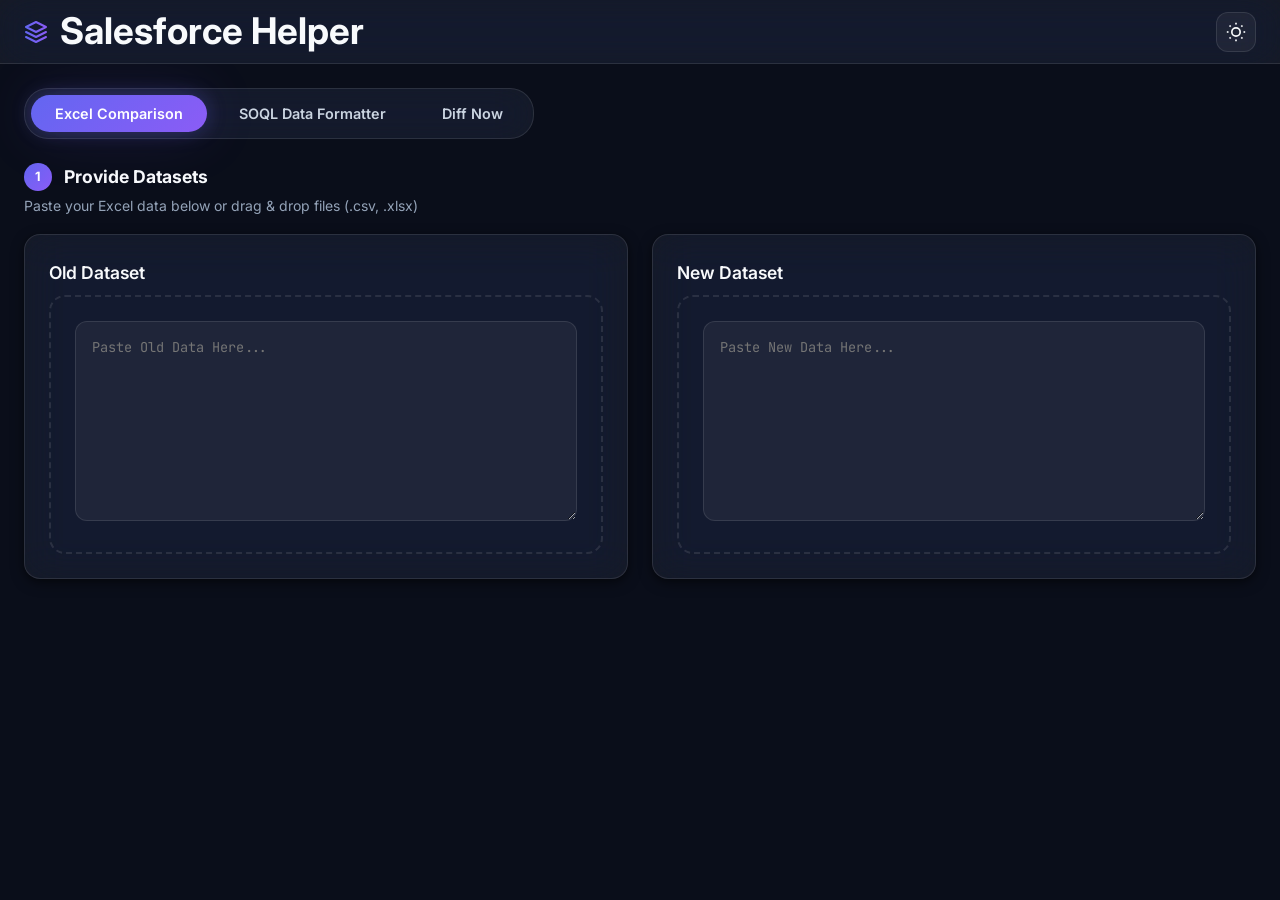
<file: index.html>
<!DOCTYPE html>
<html lang="en">
<head>
    <meta charset="UTF-8">
    <meta name="viewport" content="width=device-width, initial-scale=1.0">
    <title>Salesforce Helper - Excel Comparison Tool</title>
    <link rel="preconnect" href="https://fonts.googleapis.com">
    <link rel="preconnect" href="https://fonts.gstatic.com" crossorigin>
    <link href="https://fonts.googleapis.com/css2?family=Inter:wght@400;500;600;700&family=JetBrains+Mono:wght@400;500&display=swap" rel="stylesheet">
    <link rel="stylesheet" href="css/styles.css">
</head>
<body>
    <div class="app-container">
        <!-- Header -->
        <header class="app-header">
            <div class="logo">
                <svg width="24" height="24" viewBox="0 0 24 24" fill="none" xmlns="http://www.w3.org/2000/svg">
                    <path d="M12 2L2 7L12 12L22 7L12 2Z" stroke="url(#paint0_linear)" stroke-width="2" stroke-linecap="round" stroke-linejoin="round"/>
                    <path d="M2 17L12 22L22 17" stroke="url(#paint1_linear)" stroke-width="2" stroke-linecap="round" stroke-linejoin="round"/>
                    <path d="M2 12L12 17L22 12" stroke="url(#paint2_linear)" stroke-width="2" stroke-linecap="round" stroke-linejoin="round"/>
                    <defs>
                        <linearGradient id="paint0_linear" x1="2" y1="7" x2="22" y2="7" gradientUnits="userSpaceOnUse">
                            <stop stop-color="#6366f1"/>
                            <stop offset="1" stop-color="#8b5cf6"/>
                        </linearGradient>
                        <linearGradient id="paint1_linear" x1="2" y1="19.5" x2="22" y2="19.5" gradientUnits="userSpaceOnUse">
                            <stop stop-color="#6366f1"/>
                            <stop offset="1" stop-color="#8b5cf6"/>
                        </linearGradient>
                        <linearGradient id="paint2_linear" x1="2" y1="14.5" x2="22" y2="14.5" gradientUnits="userSpaceOnUse">
                            <stop stop-color="#6366f1"/>
                            <stop offset="1" stop-color="#8b5cf6"/>
                        </linearGradient>
                    </defs>
                </svg>
                <h1>Salesforce Helper</h1>
            </div>
            <button class="theme-toggle btn-icon" id="themeToggle" aria-label="Toggle theme">
                <svg class="sun-icon" width="20" height="20" viewBox="0 0 24 24" fill="none" stroke="currentColor" stroke-width="2">
                    <circle cx="12" cy="12" r="5"></circle>
                    <line x1="12" y1="1" x2="12" y2="3"></line>
                    <line x1="12" y1="21" x2="12" y2="23"></line>
                    <line x1="4.22" y1="4.22" x2="5.64" y2="5.64"></line>
                    <line x1="18.36" y1="18.36" x2="19.78" y2="19.78"></line>
                    <line x1="1" y1="12" x2="3" y2="12"></line>
                    <line x1="21" y1="12" x2="23" y2="12"></line>
                    <line x1="4.22" y1="19.78" x2="5.64" y2="18.36"></line>
                    <line x1="18.36" y1="5.64" x2="19.78" y2="4.22"></line>
                </svg>
                <svg class="moon-icon hidden" width="20" height="20" viewBox="0 0 24 24" fill="none" stroke="currentColor" stroke-width="2">
                    <path d="M21 12.79A9 9 0 1 1 11.21 3 7 7 0 0 0 21 12.79z"></path>
                </svg>
            </button>
        </header>

        <main class="app-content">
            <!-- Top Navigation -->
            <div class="top-nav" id="topNav">
                <button class="top-nav-btn active" data-target="app-comparator">Excel Comparison</button>
                <button class="top-nav-btn" data-target="app-formatter">SOQL Data Formatter</button>
                <button class="top-nav-btn" data-target="app-diffnow">Diff Now</button>
                <!-- <button class="top-nav-btn" data-target="app-sfperms">SF Permissions</button> -->
            </div>

            <!-- EXCEL COMPARATOR APP -->
            <div id="app-comparator">
                <!-- Step 1: Data Input -->
                <section class="section" id="step1">
                    <div class="section-header mb-4">
                        <h2 class="section-title">
                            <span class="step-indicator">1</span>
                            Provide Datasets
                        </h2>
                        <p class="section-subtitle">Paste your Excel data below or drag & drop files (.csv, .xlsx)</p>
                    </div>

                    <div class="grid-2">
                        <!-- Dataset 1 -->
                        <div class="glass-panel" id="panel1">
                            <div class="flex-between mb-2">
                                <h3 class="font-600">Old Dataset</h3>
                                <button class="btn btn-sm btn-secondary hidden" id="clear1">Clear</button>
                            </div>
                            <div class="paste-zone" id="dropzone1">
                                <textarea class="textarea-paste" id="input1" placeholder="Paste Old Data Here..."></textarea>
                                <div class="paste-overlay hidden">
                                    <span class="badge" id="badge1">0 rows</span>
                                </div>
                            </div>
                            <div class="data-preview mt-4 hidden" id="preview1">
                                <div class="data-table-wrapper">
                                    <table class="data-table" id="table1">
                                        <thead><tr></tr></thead>
                                        <tbody></tbody>
                                    </table>
                                </div>
                            </div>
                        </div>

                        <!-- Dataset 2 -->
                        <div class="glass-panel" id="panel2">
                            <div class="flex-between mb-2">
                                <h3 class="font-600">New Dataset</h3>
                                <button class="btn btn-sm btn-secondary hidden" id="clear2">Clear</button>
                            </div>
                            <div class="paste-zone" id="dropzone2">
                                <textarea class="textarea-paste" id="input2" placeholder="Paste New Data Here..."></textarea>
                                <div class="paste-overlay hidden">
                                    <span class="badge" id="badge2">0 rows</span>
                                </div>
                            </div>
                            <div class="data-preview mt-4 hidden" id="preview2">
                                <div class="data-table-wrapper">
                                    <table class="data-table" id="table2">
                                        <thead><tr></tr></thead>
                                        <tbody></tbody>
                                    </table>
                                </div>
                            </div>
                        </div>
                    </div>
                </section>

                <!-- Step 2: Mapping Configuration -->
                <section class="section mapping-section hidden" id="step2">
                    <div class="section-header mb-4">
                        <h2 class="section-title">
                            <span class="step-indicator">2</span>
                            Configure Mapping
                        </h2>
                    </div>

                    <div class="glass-panel">
                        <div class="mapping-row mb-4">
                            <div class="mapping-label">Match Dataset 1 by:</div>
                            <select class="select flex-grow" id="lookup1"></select>
                            <div class="arrow-icon">→</div>
                            <div class="mapping-label">With Dataset 2 by:</div>
                            <select class="select flex-grow" id="lookup2"></select>
                        </div>

                        <div class="mt-4">
                            <div class="flex-between mb-2">
                                <div class="mapping-label">Fields to Compare:</div>
                                <div class="btn-group">
                                    <button class="btn btn-sm btn-secondary" id="selectAllFields">Select All</button>
                                    <button class="btn btn-sm btn-secondary" id="deselectAllFields">Deselect All</button>
                                </div>
                            </div>
                            <div class="chip-container" id="compareFields">
                                <!-- Chips will be inserted here -->
                            </div>
                        </div>

                        <div class="mt-6 text-center">
                            <button class="btn btn-primary btn-compare" id="btnCompare">
                                Run Comparison
                            </button>
                        </div>
                    </div>
                </section>

                <!-- Step 3: Results -->
                <section class="section results-section hidden" id="step3">
                    <div class="section-header mb-4">
                        <h2 class="section-title">
                            <span class="step-indicator">3</span>
                            Results Dashboard
                        </h2>
                    </div>

                    <!-- Summary Cards -->
                    <div class="grid-6 mb-6">
                        <div class="summary-card blue">
                            <div class="card-icon">📊</div>
                            <div class="card-title">Total Old Records</div>
                            <div class="card-value" id="valTotal1">0</div>
                        </div>
                        <div class="summary-card blue">
                            <div class="card-icon">📊</div>
                            <div class="card-title">Total New Records</div>
                            <div class="card-value" id="valTotal2">0</div>
                        </div>
                        <div class="summary-card green">
                            <div class="card-icon">✅</div>
                            <div class="card-title">Matched Perfectly</div>
                            <div class="card-value" id="valMatched">0</div>
                        </div>
                        <div class="summary-card yellow">
                            <div class="card-icon">🔄</div>
                            <div class="card-title">Changed Records</div>
                            <div class="card-value" id="valChanged">0</div>
                        </div>
                        <div class="summary-card red">
                            <div class="card-icon">❌</div>
                            <div class="card-title">Missing in New</div>
                            <div class="card-value" id="valMissingNew">0</div>
                        </div>
                        <div class="summary-card orange">
                            <div class="card-icon">✨</div>
                            <div class="card-title">New Records</div>
                            <div class="card-value" id="valNew">0</div>
                        </div>
                    </div>

                    <!-- Detail Tabs -->
                    <div class="glass-panel">
                        <div class="flex-between mb-4 flex-wrap gap-4">
                            <div class="tabs tab-nav" id="resultTabs">
                                <button class="tab-btn active" data-target="tabChanged">
                                    Changed <span class="badge" id="badgeChanged">0</span>
                                </button>
                                <button class="tab-btn" data-target="tabMatched">
                                    Matched <span class="badge" id="badgeMatched">0</span>
                                </button>
                                <button class="tab-btn" data-target="tabMissingNew">
                                    Missing <span class="badge" id="badgeMissingNew">0</span>
                                </button>
                                <button class="tab-btn" data-target="tabNew">
                                    New <span class="badge" id="badgeNew">0</span>
                                </button>
                            </div>
                            <div class="btn-group">
                                <button class="btn btn-secondary" id="exportCsv">Export CSV</button>
                                <button class="btn btn-primary" id="exportExcel">Export Excel</button>
                            </div>
                        </div>

                        <div class="tab-content active" id="tabChanged">
                            <div class="data-table-wrapper">
                                <table class="data-table" id="tableChanged">
                                    <thead>
                                        <tr>
                                            <th id="thChangedId">ID</th>
                                            <th>Field</th>
                                            <th>Old Value</th>
                                            <th>New Value</th>
                                        </tr>
                                    </thead>
                                    <tbody></tbody>
                                </table>
                            </div>
                        </div>

                        <div class="tab-content hidden" id="tabMatched">
                            <div class="data-table-wrapper">
                                <table class="data-table" id="tableMatched">
                                    <thead><tr></tr></thead>
                                    <tbody></tbody>
                                </table>
                            </div>
                        </div>

                        <div class="tab-content hidden" id="tabMissingNew">
                            <div class="data-table-wrapper">
                                <table class="data-table" id="tableMissingNew">
                                    <thead><tr></tr></thead>
                                    <tbody></tbody>
                                </table>
                            </div>
                        </div>

                        <div class="tab-content hidden" id="tabNew">
                            <div class="data-table-wrapper">
                                <table class="data-table" id="tableNew">
                                    <thead><tr></tr></thead>
                                    <tbody></tbody>
                                </table>
                            </div>
                        </div>
                    </div>
                </section>
            </div>

            <!-- SOQL FORMATTER APP -->
            <div id="app-formatter" class="hidden">
                <section class="section" id="formatter-input-section">
                    <div class="section-header mb-4">
                        <h2 class="section-title">
                            Provide Data for Formatting
                        </h2>
                        <p class="section-subtitle">Paste your Salesforce query results, CSV, or Excel data here</p>
                    </div>

                    <div class="glass-panel mb-6" id="panelFmt">
                        <div class="flex-between mb-2">
                            <h3 class="font-600">Raw Data</h3>
                            <button class="btn btn-sm btn-secondary hidden" id="clearFmt">Clear</button>
                        </div>
                        <div class="paste-zone" id="dropzoneFmt">
                            <textarea class="textarea-paste" id="inputFmt" placeholder="Paste data here..."></textarea>
                            <div class="paste-overlay hidden">
                                <span class="badge" id="badgeFmt">0 rows</span>
                            </div>
                        </div>
                    </div>
                </section>

                <section class="section formatter-layout hidden" id="formatter-workspace">
                    <!-- Left Sidebar Controls -->
                    <div class="glass-panel sidebar-controls">
                        <div class="control-group">
                            <label class="control-label">Select Columns</label>
                            <div class="checkbox-list" id="fmtColumns">
                                <!-- Populated by JS -->
                            </div>
                            <label class="toggle-item mt-3">
                                Include Headers
                                <input type="checkbox" id="fmtIncludeHeaders" checked>
                            </label>
                            <label class="toggle-item">
                                Align Columns (Pad with spaces)
                                <input type="checkbox" id="fmtAlignColumns" checked>
                            </label>
                            <div class="mt-2">
                                <label class="control-label" style="font-size: 0.75rem;">Column Delimiter (for multiple cols)</label>
                                <input type="text" class="input" id="fmtColDelimiter" value=" - " placeholder="e.g. , or |">
                            </div>
                        </div>

                        <div class="control-group">
                            <label class="control-label">Text Wrapper</label>
                            <select class="select mb-2" id="fmtWrapper">
                                <option value="none">No wrapper</option>
                                <option value="single">Single Quotes ('x')</option>
                                <option value="double">Double Quotes ("x")</option>
                                <option value="soql">SOQL IN ('x', 'y')</option>
                                <option value="custom">Custom Wrapper</option>
                            </select>
                            <div id="fmtWrapperCustom" class="hidden flex gap-2">
                                <input type="text" class="input" id="fmtWrapStart" placeholder="Start (e.g. [)">
                                <input type="text" class="input" id="fmtWrapEnd" placeholder="End (e.g. ])">
                            </div>
                        </div>

                        <div class="control-group">
                            <label class="control-label">Separator</label>
                            <select class="select mb-2" id="fmtSeparator">
                                <option value="newline">New Line</option>
                                <option value="comma">Comma (,)</option>
                                <option value="semicolon">Semicolon (;)</option>
                                <option value="space">Space</option>
                                <option value="custom">Custom Separator</option>
                            </select>
                            <div id="fmtSeparatorCustom" class="hidden">
                                <input type="text" class="input" id="fmtSepText" placeholder="Separator (e.g. |)">
                            </div>
                        </div>

                        <div class="control-group">
                            <label class="control-label">Text Cleanup & Modifiers</label>
                            
                            <div class="mb-3">
                                <input type="text" class="input mb-2" id="fmtRemovePrefix" placeholder="Remove Prefix (e.g. ABC)">
                                <input type="text" class="input mb-2" id="fmtRemoveSuffix" placeholder="Remove Suffix (e.g. _TEST)">
                            </div>

                            <div class="flex gap-2 mb-3">
                                <input type="number" class="input" id="fmtRemoveFirstN" placeholder="Rm First N chars" min="0">
                                <input type="number" class="input" id="fmtRemoveLastN" placeholder="Rm Last N chars" min="0">
                            </div>

                            <div class="flex gap-2 mb-3">
                                <input type="text" class="input" id="fmtReplaceFind" placeholder="Find">
                                <input type="text" class="input" id="fmtReplaceWith" placeholder="Replace">
                            </div>

                            <label class="toggle-item">
                                Trim Spaces
                                <input type="checkbox" id="fmtTrim" checked>
                            </label>
                            <label class="toggle-item">
                                Remove All Spaces
                                <input type="checkbox" id="fmtRemoveSpaces">
                            </label>
                            <label class="toggle-item">
                                Remove Blank Rows
                                <input type="checkbox" id="fmtRemoveBlank" checked>
                            </label>
                            <label class="toggle-item">
                                Remove Duplicates
                                <input type="checkbox" id="fmtRemoveDupes">
                            </label>
                            <label class="toggle-item">
                                Remove Special Chars
                                <input type="checkbox" id="fmtRemoveSpecial">
                            </label>

                            <select class="select mt-2" id="fmtCasing">
                                <option value="none">Original Casing</option>
                                <option value="upper">UPPERCASE</option>
                                <option value="lower">lowercase</option>
                            </select>

                            <select class="select mt-2" id="fmtSort">
                                <option value="none">Original Order</option>
                                <option value="asc">Sort A → Z</option>
                                <option value="desc">Sort Z → A</option>
                                <option value="reverse">Reverse Order</option>
                            </select>
                        </div>
                    </div>

                    <!-- Right Content Preview -->
                    <div class="glass-panel preview-container">
                        <div class="preview-header">
                            <div>
                                <h3 class="font-600">Live Preview</h3>
                                <p class="text-sm text-tertiary" id="fmtPreviewNote">Showing first 5,000 rows</p>
                            </div>
                            <div class="btn-group">
                                <button class="btn btn-secondary" id="fmtExportCsv">CSV</button>
                                <button class="btn btn-secondary" id="fmtExportTxt">TXT</button>
                                <button class="btn btn-secondary" id="fmtExportExcel">Excel</button>
                                <button class="btn btn-primary" id="fmtCopyExcelBtn">Copy for Excel</button>
                                <button class="btn btn-primary" id="fmtCopyBtn">Copy Text</button>
                            </div>
                        </div>
                        <textarea class="textarea-code" id="fmtOutput" readonly placeholder="Output will appear here..."></textarea>
                    </div>
                </section>
            </div>

            <!-- DIFFNOW APP -->
            <div id="app-diffnow" class="hidden">
                <section class="section">
                    <div class="section-header mb-4">
                        <h2 class="section-title">
                            <svg width="22" height="22" viewBox="0 0 24 24" fill="none" stroke="url(#diff-grad)" stroke-width="2" stroke-linecap="round" stroke-linejoin="round">
                                <defs>
                                    <linearGradient id="diff-grad" x1="0" y1="0" x2="24" y2="24" gradientUnits="userSpaceOnUse">
                                        <stop stop-color="#6366f1"/>
                                        <stop offset="1" stop-color="#8b5cf6"/>
                                    </linearGradient>
                                </defs>
                                <polyline points="16 18 22 12 16 6"></polyline>
                                <polyline points="8 6 2 12 8 18"></polyline>
                            </svg>
                            DiffNow — Code Comparison
                        </h2>
                        <p class="section-subtitle">Paste any code (Apex, JavaScript, SQL, etc.) to see a line-by-line diff</p>
                    </div>

                    <!-- Input panels -->
                    <div class="diffnow-input-grid">
                        <div class="glass-panel">
                            <div class="flex-between mb-2">
                                <h3 class="font-600">Old Code</h3>
                                <button class="btn btn-sm btn-secondary" id="diffClearOld">Clear</button>
                            </div>
                            <textarea class="textarea-code" id="diffOldCode" placeholder="Paste old / original code here..."></textarea>
                        </div>
                        <div class="glass-panel">
                            <div class="flex-between mb-2">
                                <h3 class="font-600">New Code</h3>
                                <button class="btn btn-sm btn-secondary" id="diffClearNew">Clear</button>
                            </div>
                            <textarea class="textarea-code" id="diffNewCode" placeholder="Paste new / updated code here..."></textarea>
                        </div>
                    </div>

                    <!-- Compare Button -->
                    <div class="diff-compare-btn-wrap">
                        <button class="btn btn-primary btn-compare" id="btnDiffCompare">
                            ⚡ Compare
                        </button>
                    </div>

                    <!-- Results area (hidden until comparison runs) -->
                    <div id="diffResults" class="hidden">
                        <!-- Stats Bar -->
                        <div class="diff-stats-bar" id="diffStatsBar">
                            <span style="font-weight:700; color: var(--text-primary); margin-right: var(--space-2);">Diff Summary:</span>
                            <span class="diff-stat added">
                                <span class="diff-stat-dot"></span>
                                <span id="diffStatAdded">0</span> added
                            </span>
                            <span class="diff-stat removed">
                                <span class="diff-stat-dot"></span>
                                <span id="diffStatRemoved">0</span> removed
                            </span>
                            <span class="diff-stat unchanged">
                                <span class="diff-stat-dot"></span>
                                <span id="diffStatUnchanged">0</span> unchanged
                            </span>
                            <div style="margin-left: auto;" class="flex gap-2 align-items-center">
                                <div class="diff-view-toggle">
                                    <button class="diff-view-toggle-btn active" id="diffViewUnified" title="Unified View">Unified</button>
                                    <button class="diff-view-toggle-btn" id="diffViewSplit" title="Side-by-side View">Split</button>
                                </div>
                                <button class="btn btn-sm btn-secondary" id="diffCopyBtn">Copy Diff</button>
                            </div>
                        </div>

                        <!-- Diff Output -->
                        <div class="glass-panel" style="padding: 0; overflow: hidden;">
                            <!-- Unified view -->
                            <div id="diffUnifiedView">
                                <div class="diff-viewer">
                                    <div class="diff-viewer-header">
                                        <span style="text-align:right;">Line</span>
                                        <span style="text-align:center;">&Delta;</span>
                                        <span>Code</span>
                                    </div>
                                    <div class="diff-viewer-body" id="diffUnifiedBody"></div>
                                </div>
                            </div>
                            <!-- Split view -->
                            <div id="diffSplitView" class="hidden">
                                <div class="diff-viewer">
                                    <div class="diff-viewer-header" style="grid-template-columns: 48px 1fr 48px 1fr;">
                                        <span style="text-align:right;">L#</span>
                                        <span>Old Code</span>
                                        <span style="text-align:right;">L#</span>
                                        <span>New Code</span>
                                    </div>
                                    <div class="diff-viewer-body" id="diffSplitBody"></div>
                                </div>
                            </div>
                        </div>
                    </div>
                </section>
            </div>

            <!-- SF PERMISSIONS VIEWER -->
            <div id="app-sfperms" class="hidden">
                <!-- Connect Panel (shown when not authenticated) -->
                <div class="glass-panel p-6 mb-6" id="sfpConnectPanel">
    <div class="max-w-md mx-auto text-center py-4">
        <div class="mb-3" style="font-size: 2.5rem;">⚡</div>
        <h3 class="font-600 font-xl mb-2 text-primary">Salesforce CLI Authentication</h3>
        <p class="text-sm text-muted mb-4">
            Multiple orgs par kaam karne ke liye terminal me <code>sf org display -t &lt;username&gt;</code> chalayein aur details niche paste karein. Org me koi changes nahi chahiye!
        </p>
        
        <div class="flex flex-column gap-3 text-left mb-4" style="display: flex; flex-direction: column; gap: 12px; text-align: left;">
            <div>
                <label class="text-xs font-600 text-muted mb-1 block" style="display:block; margin-bottom:4px;">INSTANCE URL</label>
                <input type="text" class="form-control text-sm w-full" id="sfpManualInstance" placeholder="https://my-company.my.salesforce.com" style="width: 100%; padding: 10px; border-radius: 6px;">
            </div>
            <div>
                <label class="text-xs font-600 text-muted mb-1 block" style="display:block; margin-bottom:4px;">ACCESS TOKEN (SESSION ID)</label>
                <input type="password" class="form-control text-sm w-full" id="sfpManualToken" placeholder="00D.........." style="width: 100%; padding: 10px; border-radius: 6px;">
            </div>
        </div>

        <button class="btn btn-primary w-full py-3 font-600 text-md" id="sfpBtnManualConnect" style="height: 44px; width: 100%;">
            Connect to Salesforce Org
        </button>
    </div>
</div>

                <!-- Main Panel (shown after authentication) -->
                <section class="section hidden" id="sfpMainPanel">
                    <!-- Auth Bar -->
                    <div class="sfp-auth-bar">
                        <div class="sfp-auth-info">
                            <span style="font-weight:700;">🔒 Connected</span>
                            <span class="sfp-auth-instance" id="sfpAuthBarInstance"></span>
                        </div>
                        <button class="btn btn-sm btn-secondary" id="sfpBtnDisconnect">Disconnect</button>
                    </div>

                    <!-- Analysis Grid: User Picker + Object Picker -->
                    <div class="sfp-analysis-grid">
                        <!-- User Picker -->
                        <div class="glass-panel">
                            <h3 class="font-600 mb-4">1. Select User</h3>
                            <div class="sfp-user-picker">
                                <input type="text" class="input" id="sfpUserSearch" placeholder="Search users by name…" autocomplete="off">
                                <div class="sfp-user-results" id="sfpUserResults"></div>
                            </div>
                            <p class="sfp-selected-user" id="sfpSelectedUser">No user selected</p>
                        </div>

                        <!-- Object Picker -->
                        <div class="glass-panel">
                            <h3 class="font-600 mb-4">2. Select Objects</h3>
                            <div class="sfp-object-picker">
                                <div class="sfp-object-picker-header">
                                    <input type="text" class="input" id="sfpObjectFilter" placeholder="Filter objects…" style="border:none;background:transparent;">
                                    <div class="btn-group">
                                        <button class="btn btn-sm btn-secondary" id="sfpSelectAllObjs">All</button>
                                        <button class="btn btn-sm btn-secondary" id="sfpDeselectAllObjs">None</button>
                                    </div>
                                </div>
                                <div class="sfp-object-list" id="sfpObjectList">
                                    <p class="text-tertiary text-sm" style="padding:1rem;">Please connect to a Salesforce org first.</p>
                                </div>
                            </div>
                        </div>
                    </div>

                    <!-- Analyze Button -->
                    <div class="sfp-analyze-wrap">
                        <button class="btn btn-primary btn-compare" id="sfpBtnAnalyze">Analyze Permissions</button>
                    </div>

                    <!-- Results -->
                    <div class="hidden" id="sfpResultsContainer">
                        <div class="flex-between mb-4" id="sfpResultsHeader">
                            <h3 class="font-600">Permission Results</h3>
                            <div class="btn-group">
                                <button class="btn btn-secondary" id="sfpExportCsv">Export CSV</button>
                                <button class="btn btn-primary" id="sfpExportExcel">Export Excel</button>
                            </div>
                        </div>
                        <div class="sfp-results-grid" id="sfpResultsGrid"></div>
                    </div>
                </section>
            </div>
        </main>
    </div>

    <!-- Toast Container -->
    <div class="toast-container" id="toastContainer"></div>

    <!-- Scripts -->
    <script src="https://cdn.sheetjs.com/xlsx-latest/package/dist/xlsx.full.min.js"></script>
    <script src="js/parser.js"></script>
    <script src="js/comparator.js"></script>
    <script src="js/exporter.js"></script>
    <script src="js/mapper.js"></script>
    <script src="js/formatter.js"></script>
    <script src="js/diffnow.js"></script>
    <script src="js/sfauth.js"></script>
    <script src="js/sfperms.js"></script>
    <script src="js/app.js"></script>
</body>
</html>
</file>
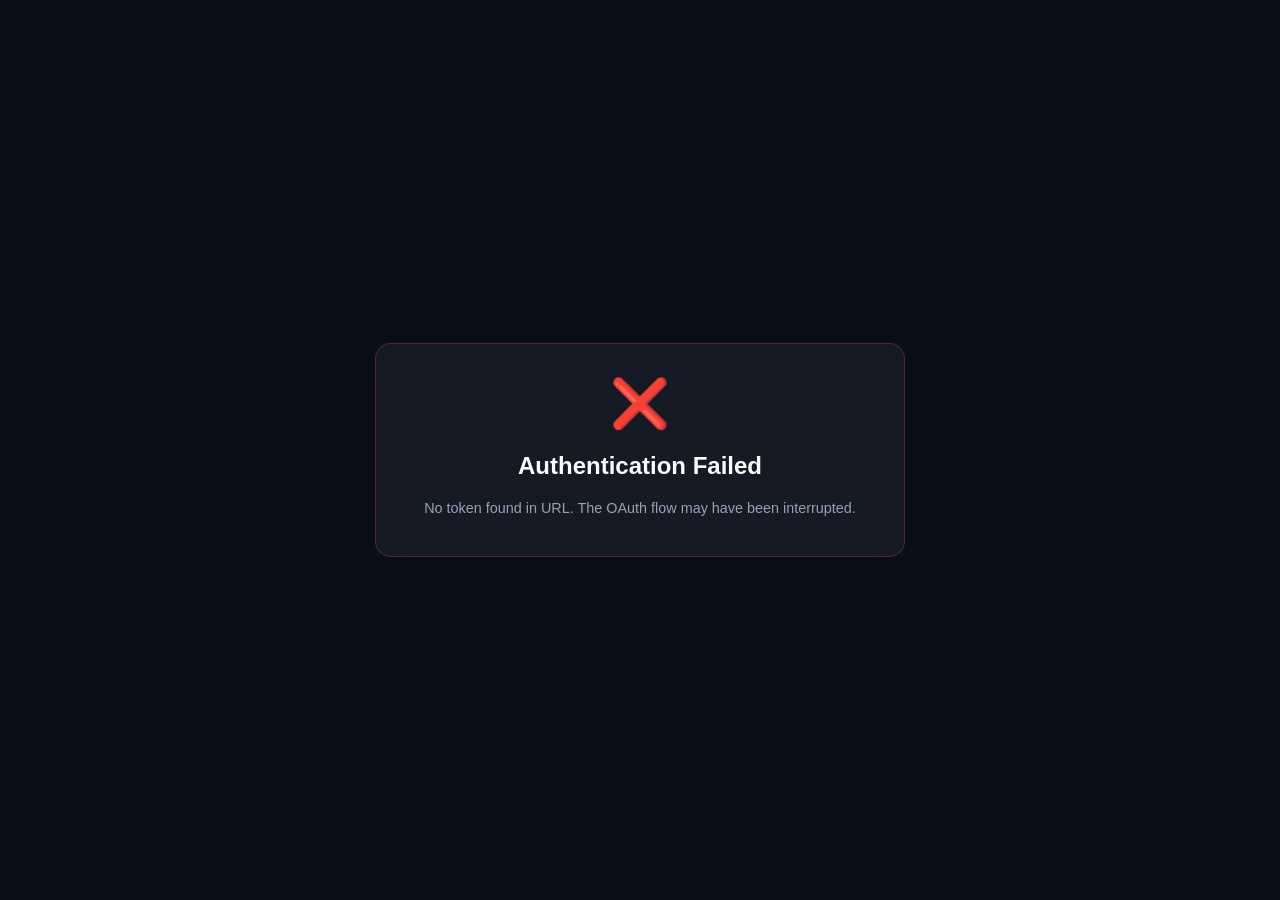
<file: oauth_callback.html>
<!DOCTYPE html>
<html lang="en">
<head>
    <meta charset="UTF-8">
    <meta name="viewport" content="width=device-width, initial-scale=1.0">
    <title>Salesforce OAuth Callback</title>
    <style>
        body {
            font-family: -apple-system, BlinkMacSystemFont, 'Segoe UI', Roboto, sans-serif;
            display: flex;
            align-items: center;
            justify-content: center;
            min-height: 100vh;
            margin: 0;
            background: #0a0e1a;
            color: #f8fafc;
        }
        .card {
            text-align: center;
            padding: 2rem 3rem;
            border: 1px solid rgba(255,255,255,0.1);
            border-radius: 16px;
            background: rgba(255,255,255,0.05);
            backdrop-filter: blur(20px);
        }
        .card.success { border-color: rgba(16,185,129,0.3); }
        .card.error   { border-color: rgba(239,68,68,0.3); }
        .icon { font-size: 3rem; margin-bottom: 1rem; }
        p { margin: 0.5rem 0; font-size: 0.9rem; color: #94a3b8; }
    </style>
</head>
<body>
    <div class="card" id="card">
        <div class="icon" id="icon">⏳</div>
        <h2 id="title">Completing Authentication…</h2>
        <p id="message">Please wait while we process your login.</p>
    </div>
    <script>
        (function () {
            'use strict';

            var card    = document.getElementById('card');
            var icon    = document.getElementById('icon');
            var title   = document.getElementById('title');
            var message = document.getElementById('message');

            /**
             * Salesforce User-Agent OAuth flow returns the access token in
             * the URL hash fragment, e.g.:
             *   #access_token=00D...&refresh_token=...&instance_url=https://...
             *
             * We parse it and postMessage to the opener window, then close.
             */
            function handleCallback() {
                var hash = window.location.hash;

                if (!hash || hash.length <= 1) {
                    showError('No token found in URL. The OAuth flow may have been interrupted.');
                    return;
                }

                // Remove leading #
                var raw = hash.substring(1);

                // Parse into key-value pairs
                var params = {};
                var pairs = raw.split('&');
                for (var i = 0; i < pairs.length; i++) {
                    var kv = pairs[i].split('=');
                    if (kv.length >= 2) {
                        var key = decodeURIComponent(kv[0]);
                        var val = decodeURIComponent(kv.slice(1).join('='));
                        params[key] = val;
                    }
                }

                var accessToken = params.access_token;
                var instanceUrl = params.instance_url || 'https://login.salesforce.com';

                if (!accessToken) {
                    showError('Access token not found in the OAuth response.');
                    return;
                }

                // Send token to parent
                if (window.opener && !window.opener.closed) {
                    try {
                        window.opener.postMessage({
                            source: 'salesforce-helper-oauth',
                            accessToken: accessToken,
                            instanceUrl: instanceUrl
                        }, window.location.origin);
                    } catch (e) {
                        // Cross-origin postMessage may fail silently; the opener
                        // also listens for the hash we pass back via sessionStorage.
                    }
                }

                // Fallback: store in sessionStorage so the main app can pick it up
                try {
                    sessionStorage.setItem('sfhelper_oauth_token', accessToken);
                    sessionStorage.setItem('sfhelper_oauth_instance', instanceUrl);
                } catch (e) {
                    // Storage may be unavailable
                }

                // Success UI
                icon.textContent = '✅';
                title.textContent = 'Authentication Successful';
                message.textContent = 'You can close this window. The token has been sent to the app.';
                card.className = 'card success';

                // Auto-close after 1 second
                setTimeout(function () {
                    try { window.close(); } catch (e) { /* ignore */ }
                }, 1000);
            }

            function showError(msg) {
                icon.textContent = '❌';
                title.textContent = 'Authentication Failed';
                message.textContent = msg;
                card.className = 'card error';
            }

            // Run on load
            handleCallback();
        })();
    </script>
</body>
</html>
</file>
<file: css/styles.css>
/* ============================================================
   SALESFORCE DEVELOPER EXCEL COMPARISON TOOL
   Design System — Glassmorphism / Frosted Glass Aesthetic
   Inspired by Apple Liquid Glass & Windows 11 Fluent Design
   ============================================================ */

/* ==========================================================
   § GOOGLE FONTS
   ========================================================== */
@import url('https://fonts.googleapis.com/css2?family=Inter:wght@400;500;600;700&family=JetBrains+Mono:wght@400;500&display=swap');

/* ==========================================================
   § CSS CUSTOM PROPERTIES — DARK THEME (DEFAULT)
   ========================================================== */
:root {
  /* — Backgrounds — */
  --bg-base: #0a0e1a;
  --bg-surface: #111827;
  --bg-elevated: #1e293b;
  --bg-hover: #263348;

  /* — Text — */
  --text-primary: #f8fafc;
  --text-secondary: #cbd5e1;
  --text-tertiary: #94a3b8;
  --text-inverse: #0f172a;

  /* — Accent — */
  --color-primary: #6366f1;
  --color-primary-light: #818cf8;
  --color-primary-dark: #4f46e5;
  --color-secondary: #8b5cf6;
  --gradient-primary: linear-gradient(135deg, #6366f1, #8b5cf6);
  --gradient-primary-hover: linear-gradient(135deg, #818cf8, #a78bfa);

  /* — Semantic — */
  --color-success: #10b981;
  --color-success-bg: rgba(16, 185, 129, 0.12);
  --color-success-border: rgba(16, 185, 129, 0.3);
  --color-warning: #f59e0b;
  --color-warning-bg: rgba(245, 158, 11, 0.12);
  --color-warning-border: rgba(245, 158, 11, 0.3);
  --color-error: #ef4444;
  --color-error-bg: rgba(239, 68, 68, 0.12);
  --color-error-border: rgba(239, 68, 68, 0.3);
  --color-info: #0ea5e9;
  --color-info-bg: rgba(14, 165, 233, 0.12);
  --color-info-border: rgba(14, 165, 233, 0.3);

  /* — Glass — */
  --glass-bg: rgba(255, 255, 255, 0.05);
  --glass-bg-hover: rgba(255, 255, 255, 0.08);
  --glass-bg-elevated: rgba(255, 255, 255, 0.07);
  --glass-border: rgba(255, 255, 255, 0.1);
  --glass-border-hover: rgba(255, 255, 255, 0.18);
  --glass-blur: blur(20px) saturate(180%);

  /* — Spacing (4px increments) — */
  --space-1: 4px;
  --space-2: 8px;
  --space-3: 12px;
  --space-4: 16px;
  --space-5: 20px;
  --space-6: 24px;
  --space-7: 28px;
  --space-8: 32px;
  --space-9: 36px;
  --space-10: 40px;
  --space-11: 44px;
  --space-12: 48px;
  --space-13: 52px;
  --space-14: 56px;
  --space-15: 60px;
  --space-16: 64px;

  /* — Border Radius — */
  --radius-sm: 8px;
  --radius-md: 12px;
  --radius-lg: 16px;
  --radius-xl: 24px;
  --radius-full: 9999px;

  /* — Shadows — */
  --shadow-subtle: 0 1px 3px rgba(0, 0, 0, 0.3), 0 1px 2px rgba(0, 0, 0, 0.2);
  --shadow-medium: 0 4px 14px rgba(0, 0, 0, 0.4), 0 2px 6px rgba(0, 0, 0, 0.25);
  --shadow-heavy: 0 10px 40px rgba(0, 0, 0, 0.55), 0 4px 12px rgba(0, 0, 0, 0.3);
  --shadow-glow-primary: 0 0 20px rgba(99, 102, 241, 0.3), 0 0 60px rgba(139, 92, 246, 0.15);
  --shadow-glow-success: 0 0 20px rgba(16, 185, 129, 0.3);
  --shadow-glow-error: 0 0 20px rgba(239, 68, 68, 0.3);

  /* — Transitions — */
  --transition-fast: 150ms cubic-bezier(0.4, 0, 0.2, 1);
  --transition-normal: 300ms cubic-bezier(0.4, 0, 0.2, 1);
  --transition-slow: 500ms cubic-bezier(0.4, 0, 0.2, 1);

  /* — Z-Index Scale — */
  --z-base: 1;
  --z-dropdown: 100;
  --z-sticky: 200;
  --z-overlay: 500;
  --z-modal: 1000;
  --z-toast: 1500;

  /* — Typography — */
  --font-sans: 'Inter', -apple-system, BlinkMacSystemFont, 'Segoe UI', Roboto, sans-serif;
  --font-mono: 'JetBrains Mono', 'Fira Code', 'Cascadia Code', monospace;

  /* — Misc — */
  --header-height: 64px;
  --scrollbar-width: 6px;
}

[data-theme='light'] {
  --bg-base: #f0f4f8;
  --bg-surface: #ffffff;
  --bg-elevated: #f8fafc;
  --bg-hover: #e2e8f0;
  --text-primary: #0f172a;
  --text-secondary: #334155;
  --text-tertiary: #64748b;
  --glass-bg: rgba(255, 255, 255, 0.7);
  --glass-bg-hover: rgba(255, 255, 255, 0.85);
  --glass-border: rgba(0, 0, 0, 0.08);
}

* { box-sizing: border-box; margin: 0; padding: 0; }
html { scroll-behavior: smooth; }
body {
  font-family: var(--font-sans);
  font-size: 15px;
  line-height: 1.6;
  color: var(--text-primary);
  background-color: var(--bg-base);
  min-height: 100vh;
}

.app-container { display: flex; flex-direction: column; min-height: 100vh; }
.app-header {
  position: sticky;
  top: 0;
  z-index: var(--z-sticky);
  display: flex;
  align-items: center;
  justify-content: space-between;
  height: var(--header-height);
  padding: 0 var(--space-6);
  background: var(--glass-bg);
  backdrop-filter: var(--glass-blur);
  border-bottom: 1px solid var(--glass-border);
}

.app-header .logo {
  display: flex;
  align-items: center;
  gap: var(--space-3);
  font-size: 1.15rem;
  font-weight: 700;
  color: var(--text-primary);
}

.app-content {
    flex: 1;
    overflow-y: auto;
    overflow-x: hidden;
    padding: var(--space-6);
}

.section { margin-bottom: var(--space-8); }
.grid-2 {
    display: grid;
    grid-template-columns: repeat(2, minmax(0, 1fr));
    gap: var(--space-6);
    width: 100%;
}
.grid-6 { display: grid; grid-template-columns: repeat(6, 1fr); gap: var(--space-4); }

.glass-panel {
  background: var(--glass-bg);
  backdrop-filter: var(--glass-blur);
  border: 1px solid var(--glass-border);
  border-radius: var(--radius-lg);
  box-shadow: var(--shadow-medium);
  padding: var(--space-6);
  min-width: 0;
    overflow: hidden;
}

.btn {
  display: inline-flex;
  align-items: center;
  gap: var(--space-2);
  padding: 10px 20px;
  border: none;
  border-radius: var(--radius-md);
  font-weight: 600;
  cursor: pointer;
  user-select: none;
}

.btn-primary {
  background: var(--gradient-primary);
  color: #ffffff;
}

.btn-secondary {
  background: var(--glass-bg);
  color: var(--text-primary);
  border: 1px solid var(--glass-border);
}

.btn-sm { padding: 6px 14px; font-size: 0.8rem; }
.btn-icon { width: 40px; height: 40px; padding: 0; }

.input, .select {
  width: 100%;
  padding: 10px 14px;
  background: var(--glass-bg);
  border: 1px solid var(--glass-border);
  border-radius: var(--radius-md);
  color: var(--text-primary);
  font-family: var(--font-sans);
}

.textarea-paste {
  width: 100%;
  min-height: 200px;
  padding: var(--space-4);
  background: var(--glass-bg);
  border: 1px solid var(--glass-border);
  border-radius: var(--radius-md);
  color: var(--text-primary);
  font-family: var(--font-mono);
  font-size: 0.85rem;
  resize: vertical;
}

.paste-zone {
  position: relative;
  min-height: 220px;
  border: 2px dashed var(--glass-border);
  border-radius: var(--radius-lg);
  padding: var(--space-6);
  width: 100%;
    overflow: auto;
}

.paste-zone.drag-over {
  border-color: var(--color-primary);
  background: rgba(99, 102, 241, 0.06);
}

.data-table-wrapper {
  overflow: auto;
  border-radius: var(--radius-md);
  border: 1px solid var(--glass-border);
  max-height: 320px;
}

.data-table { width: 100%; border-collapse: separate; font-size: 0.875rem; }
.data-table th { background: var(--glass-bg-elevated); padding: 10px 14px; font-weight: 600; text-transform: uppercase; }
.data-table td { padding: 10px 14px; border-bottom: 1px solid rgba(148, 163, 184, 0.06); }

.tabs { display: flex; flex-direction: column; }
.tab-nav { display: flex; background: var(--glass-bg); border-radius: var(--radius-lg); padding: 4px; gap: 4px; }
.tab-btn { padding: 10px 20px; border: none; background: transparent; color: var(--text-secondary); cursor: pointer; border-radius: var(--radius-md); }
.tab-btn.active { background: var(--gradient-primary); color: #ffffff; }
.tab-content { display: none; }
.tab-content.active { display: block; }

.chip {
  padding: 6px 16px;
  border-radius: var(--radius-full);
  background: var(--glass-bg);
  border: 1px solid var(--glass-border);
  color: var(--text-secondary);
  font-size: 0.875rem;
  cursor: pointer;
}

.chip.selected {
  background: var(--gradient-primary);
  color: #ffffff;
  border-color: transparent;
}

.summary-card {
  display: flex;
  flex-direction: column;
  align-items: center;
  text-align: center;
  background: var(--glass-bg);
  border: 1px solid var(--glass-border);
  border-radius: var(--radius-lg);
  padding: var(--space-5) var(--space-4);
}

.summary-card .card-value { font-size: 1.75rem; font-weight: 700; }
.summary-card .card-title { font-size: 0.8rem; color: var(--text-tertiary); text-transform: uppercase; }

.summary-card.green .card-value { color: var(--color-success); }
.summary-card.red .card-value { color: var(--color-error); }
.summary-card.blue .card-value { color: var(--color-info); }
.summary-card.yellow .card-value { color: #eab308; }
.summary-card.orange .card-value { color: var(--color-warning); }

.diff-old { background: var(--color-error-bg); color: var(--color-error); padding: 2px 6px; }
.diff-new { background: var(--color-success-bg); color: var(--color-success); padding: 2px 6px; }

.toast-container {
  position: fixed;
  bottom: var(--space-6);
  right: var(--space-6);
  display: flex;
  flex-direction: column;
  gap: var(--space-3);
  z-index: var(--z-toast);
}

.toast {
  padding: var(--space-4) var(--space-5);
  background: var(--glass-bg-elevated);
  backdrop-filter: var(--glass-blur);
  border: 1px solid var(--glass-border);
  border-radius: var(--radius-md);
  border-left: 4px solid var(--glass-border);
}

.toast-success { border-left-color: var(--color-success); }
.toast-error { border-left-color: var(--color-error); }

.hidden { display: none !important; }
.flex { display: flex; }
.flex-between { display: flex; align-items: center; justify-content: space-between; }
.flex-grow { flex: 1; }

.mb-2 { margin-bottom: var(--space-2); }
.mb-4 { margin-bottom: var(--space-4); }
.mb-6 { margin-bottom: var(--space-6); }
.mt-2 { margin-top: var(--space-2); }
.mt-4 { margin-top: var(--space-4); }
.mt-6 { margin-top: var(--space-6); }

.text-center { text-align: center; }
.font-600 { font-weight: 600; }

.btn-compare {
  padding: 16px 40px;
  font-size: 1.1rem;
  font-weight: 700;
  background: linear-gradient(90deg, #6366f1, #8b5cf6, #a78bfa, #8b5cf6, #6366f1);
  background-size: 300% 100%;
  animation: gradientMove 4s ease infinite;
}

@keyframes gradientMove {
  0% { background-position: 0% 50%; }
  50% { background-position: 100% 50%; }
  100% { background-position: 0% 50%; }
}

/* ==========================================================
   § TOP NAVIGATION BAR
   ========================================================== */
.top-nav {
  display: flex;
  gap: var(--space-2);
  background: var(--glass-bg);
  backdrop-filter: var(--glass-blur);
  border: 1px solid var(--glass-border);
  border-radius: var(--radius-xl);
  padding: 6px;
  margin-bottom: var(--space-6);
  width: fit-content;
}

.top-nav-btn {
  display: inline-flex;
  align-items: center;
  gap: var(--space-2);
  padding: 10px 24px;
  border: none;
  border-radius: var(--radius-full);
  background: transparent;
  color: var(--text-secondary);
  font-family: var(--font-sans);
  font-size: 0.9rem;
  font-weight: 600;
  cursor: pointer;
  transition: all var(--transition-normal);
  white-space: nowrap;
  user-select: none;
}

.top-nav-btn:hover {
  background: var(--glass-bg-hover);
  color: var(--text-primary);
}

.top-nav-btn.active {
  background: var(--gradient-primary);
  color: #ffffff;
  box-shadow: var(--shadow-glow-primary);
}

/* ==========================================================
   § SOQL DATA COMPARISON TOOL
   ========================================================== */
.soql-compare-grid {
  display: grid;
  grid-template-columns: 1fr 1fr;
  gap: var(--space-6);
}

/* ==========================================================
   § DIFFNOW — CODE DIFF VIEWER
   ========================================================== */
.diffnow-input-grid {
  display: grid;
  grid-template-columns: 1fr 1fr;
  gap: var(--space-6);
  margin-bottom: var(--space-6);
}

.diff-compare-btn-wrap {
  text-align: center;
  margin-bottom: var(--space-8);
}

.diff-viewer {
  border-radius: var(--radius-lg);
  border: 1px solid var(--glass-border);
  overflow: hidden;
  font-family: var(--font-mono);
  font-size: 0.82rem;
  line-height: 1.65;
}

.diff-viewer-header {
  display: grid;
  grid-template-columns: 48px 48px 1fr 48px 48px 1fr;
  background: var(--glass-bg-elevated);
  border-bottom: 1px solid var(--glass-border);
  padding: 10px 0;
  font-weight: 700;
  font-size: 0.78rem;
  text-transform: uppercase;
  letter-spacing: 0.05em;
  color: var(--text-tertiary);
}

.diff-viewer-header span {
  padding: 0 var(--space-4);
}

.diff-viewer-body {
  overflow-x: auto;
  max-height: 560px;
  overflow-y: auto;
}

.diff-row {
  display: grid;
  grid-template-columns: 48px 48px 1fr;
  min-height: 24px;
}

.diff-row:hover {
  background: var(--glass-bg-hover);
}

.diff-line-num {
  display: flex;
  align-items: center;
  justify-content: flex-end;
  padding: 2px 8px;
  font-size: 0.75rem;
  color: var(--text-tertiary);
  user-select: none;
  min-width: 48px;
  border-right: 1px solid var(--glass-border);
}

.diff-line-sign {
  display: flex;
  align-items: center;
  justify-content: center;
  width: 48px;
  font-weight: 700;
  font-size: 0.85rem;
  user-select: none;
  border-right: 1px solid var(--glass-border);
}

.diff-line-code {
  padding: 2px var(--space-4);
  white-space: pre;
  overflow: visible;
}

/* Added line */
.diff-row.added {
  background: var(--color-success-bg);
}
.diff-row.added .diff-line-num,
.diff-row.added .diff-line-sign {
  background: rgba(16, 185, 129, 0.18);
  color: var(--color-success);
}
.diff-row.added .diff-line-sign { color: var(--color-success); }
.diff-row.added .diff-line-code { color: var(--color-success); }

/* Removed line */
.diff-row.removed {
  background: var(--color-error-bg);
}
.diff-row.removed .diff-line-num,
.diff-row.removed .diff-line-sign {
  background: rgba(239, 68, 68, 0.18);
  color: var(--color-error);
}
.diff-row.removed .diff-line-sign { color: var(--color-error); }
.diff-row.removed .diff-line-code { color: var(--color-error); text-decoration: line-through; text-decoration-color: rgba(239,68,68,0.5); }

/* Modified/context line */
.diff-row.modified {
  background: var(--color-warning-bg);
}
.diff-row.modified .diff-line-num,
.diff-row.modified .diff-line-sign {
  background: rgba(245, 158, 11, 0.18);
  color: var(--color-warning);
}
.diff-row.modified .diff-line-sign { color: var(--color-warning); }
.diff-row.modified .diff-line-code { color: var(--color-warning); }

/* Context / unchanged line */
.diff-row.context {
  color: var(--text-secondary);
}
.diff-row.context .diff-line-code { color: var(--text-secondary); }

/* Empty / spacer row */
.diff-row.spacer {
  background: rgba(148, 163, 184, 0.03);
}
.diff-row.spacer .diff-line-code { color: transparent; }

/* Split diff layout (side-by-side) */
.diff-split-row {
  display: grid;
  grid-template-columns: 48px 1fr 48px 1fr;
  min-height: 24px;
  border-bottom: 1px solid rgba(148,163,184,0.05);
}

.diff-split-row:hover { background: var(--glass-bg-hover); }

.diff-split-cell {
  display: grid;
  grid-template-columns: 48px 1fr;
  overflow: hidden;
}

.diff-split-cell .diff-line-code {
  padding: 2px var(--space-3);
  white-space: pre;
  overflow: hidden;
  text-overflow: ellipsis;
}

.diff-split-cell.old-cell { border-right: 2px solid var(--glass-border); }

.diff-split-cell.old-removed { background: var(--color-error-bg); }
.diff-split-cell.old-removed .diff-line-num { background: rgba(239,68,68,0.18); color: var(--color-error); }
.diff-split-cell.old-removed .diff-line-code { color: var(--color-error); }

.diff-split-cell.new-added { background: var(--color-success-bg); }
.diff-split-cell.new-added .diff-line-num { background: rgba(16,185,129,0.18); color: var(--color-success); }
.diff-split-cell.new-added .diff-line-code { color: var(--color-success); }

.diff-split-cell.unchanged { background: transparent; }
.diff-split-cell.unchanged .diff-line-code { color: var(--text-secondary); }
.diff-split-cell.empty { background: rgba(148,163,184,0.02); }

.diff-stats-bar {
  display: flex;
  align-items: center;
  gap: var(--space-4);
  flex-wrap: wrap;
  padding: var(--space-4) var(--space-6);
  background: var(--glass-bg);
  border: 1px solid var(--glass-border);
  border-radius: var(--radius-lg);
  margin-bottom: var(--space-4);
}

.diff-stat {
  display: flex;
  align-items: center;
  gap: var(--space-2);
  font-size: 0.85rem;
  font-weight: 600;
}

.diff-stat-dot {
  width: 10px;
  height: 10px;
  border-radius: 50%;
}

.diff-stat.added .diff-stat-dot { background: var(--color-success); }
.diff-stat.added { color: var(--color-success); }
.diff-stat.removed .diff-stat-dot { background: var(--color-error); }
.diff-stat.removed { color: var(--color-error); }
.diff-stat.modified .diff-stat-dot { background: var(--color-warning); }
.diff-stat.modified { color: var(--color-warning); }
.diff-stat.unchanged .diff-stat-dot { background: var(--text-tertiary); }
.diff-stat.unchanged { color: var(--text-tertiary); }

.diff-view-toggle {
  display: flex;
  gap: var(--space-2);
  background: var(--glass-bg);
  border: 1px solid var(--glass-border);
  border-radius: var(--radius-md);
  padding: 4px;
}

.diff-view-toggle-btn {
  padding: 6px 16px;
  border: none;
  border-radius: var(--radius-sm);
  background: transparent;
  color: var(--text-secondary);
  font-family: var(--font-sans);
  font-size: 0.8rem;
  font-weight: 600;
  cursor: pointer;
  transition: all var(--transition-fast);
}

.diff-view-toggle-btn.active {
  background: var(--gradient-primary);
  color: #fff;
}

.diff-empty-state {
  text-align: center;
  padding: var(--space-12) var(--space-6);
  color: var(--text-tertiary);
}

.diff-empty-state .empty-icon {
  font-size: 3rem;
  margin-bottom: var(--space-4);
  display: block;
}

.diff-empty-state p {
  font-size: 0.9rem;
}

.textarea-code {
  width: 100%;
  min-height: 220px;
  padding: var(--space-4);
  background: var(--glass-bg);
  border: 1px solid var(--glass-border);
  border-radius: var(--radius-md);
  color: var(--text-primary);
  font-family: var(--font-mono);
  font-size: 0.82rem;
  resize: vertical;
  line-height: 1.65;
  tab-size: 4;
  outline: none;
  transition: border-color var(--transition-fast);
}

.textarea-code:focus {
  border-color: var(--color-primary);
  box-shadow: 0 0 0 3px rgba(99,102,241,0.15);
}

.sidebar-controls {
  min-width: 260px;
  max-width: 300px;
  display: flex;
  flex-direction: column;
  gap: var(--space-4);
}

.formatter-layout {
  display: grid;
  grid-template-columns: 280px 1fr;
  gap: var(--space-6);
  align-items: start;
}

.preview-container {
  flex: 1;
  display: flex;
  flex-direction: column;
  gap: var(--space-4);
}

.preview-header {
  display: flex;
  align-items: center;
  justify-content: space-between;
  flex-wrap: wrap;
  gap: var(--space-3);
}

.control-group {
  display: flex;
  flex-direction: column;
  gap: var(--space-2);
  padding-bottom: var(--space-4);
  border-bottom: 1px solid var(--glass-border);
}

.control-group:last-child { border-bottom: none; padding-bottom: 0; }

.control-label {
  font-size: 0.78rem;
  font-weight: 700;
  text-transform: uppercase;
  letter-spacing: 0.06em;
  color: var(--text-tertiary);
}

.checkbox-list {
  display: flex;
  flex-direction: column;
  gap: var(--space-1);
  max-height: 200px;
  overflow-y: auto;
}

.toggle-item {
  display: flex;
  align-items: center;
  justify-content: space-between;
  font-size: 0.85rem;
  color: var(--text-secondary);
  cursor: pointer;
  padding: 4px 0;
}

.btn-group {
  display: flex;
  gap: var(--space-2);
  flex-wrap: wrap;
}

.chip-container {
  display: flex;
  flex-wrap: wrap;
  gap: var(--space-2);
}

.gap-2 { gap: var(--space-2); }
.gap-4 { gap: var(--space-4); }
.flex-wrap { flex-wrap: wrap; }

.section-header { }
.section-title {
  font-size: 1.1rem;
  font-weight: 700;
  display: flex;
  align-items: center;
  gap: var(--space-3);
  color: var(--text-primary);
}
.section-subtitle {
  font-size: 0.875rem;
  color: var(--text-tertiary);
  margin-top: var(--space-1);
}

.step-indicator {
  display: inline-flex;
  align-items: center;
  justify-content: center;
  width: 28px;
  height: 28px;
  border-radius: 50%;
  background: var(--gradient-primary);
  color: #fff;
  font-size: 0.8rem;
  font-weight: 700;
  flex-shrink: 0;
}

.mapping-section .glass-panel { }
.mapping-row {
  display: flex;
  align-items: center;
  gap: var(--space-4);
  flex-wrap: wrap;
}
.mapping-label {
  font-size: 0.85rem;
  font-weight: 600;
  color: var(--text-tertiary);
  white-space: nowrap;
}
.arrow-icon {
  font-size: 1.2rem;
  color: var(--color-primary-light);
  flex-shrink: 0;
}

.badge {
  display: inline-flex;
  align-items: center;
  padding: 2px 10px;
  background: var(--glass-bg-elevated);
  border: 1px solid var(--glass-border);
  border-radius: var(--radius-full);
  font-size: 0.75rem;
  font-weight: 600;
  color: var(--text-secondary);
}

.tab-btn .badge {
  background: rgba(255,255,255,0.15);
  border-color: transparent;
}

.tab-btn.active .badge {
  background: rgba(255,255,255,0.25);
}

.text-sm { font-size: 0.875rem; }
.text-tertiary { color: var(--text-tertiary); }

.btn-icon {
  background: var(--glass-bg);
  border: 1px solid var(--glass-border);
  color: var(--text-primary);
  border-radius: var(--radius-md);
  display: inline-flex;
  align-items: center;
  justify-content: center;
  transition: all var(--transition-fast);
}

.btn-icon:hover {
  background: var(--glass-bg-hover);
  border-color: var(--glass-border-hover);
}

.theme-toggle { cursor: pointer; }

.data-preview { }
.paste-overlay {
  position: absolute;
  top: var(--space-3);
  right: var(--space-3);
}

.results-section { }

/* ==========================================================
   § SF PERMISSIONS VIEWER
   ========================================================== */

/* --- Connect Panel --- */
.sfp-connect-grid {
  display: grid;
  grid-template-columns: 1fr 1fr;
  gap: var(--space-6);
  margin-top: var(--space-6);
}

.sfp-connect-card {
  padding: var(--space-6);
}

.sfp-connect-card h3 {
  margin-bottom: var(--space-4);
  font-size: 1rem;
}

.sfp-connect-card .form-group {
  margin-bottom: var(--space-3);
}

.sfp-connect-card label {
  display: block;
  font-size: 0.8rem;
  font-weight: 600;
  color: var(--text-tertiary);
  margin-bottom: var(--space-1);
  text-transform: uppercase;
  letter-spacing: 0.04em;
}

.sfp-connect-card .toggle-row {
  display: flex;
  align-items: center;
  gap: var(--space-2);
  padding: var(--space-2) 0;
}

.sfp-connect-note {
  margin-top: var(--space-4);
  padding: var(--space-3);
  background: var(--color-info-bg);
  border: 1px solid var(--color-info-border);
  border-radius: var(--radius-md);
  font-size: 0.8rem;
  color: var(--text-secondary);
}

/* --- Auth Bar --- */
.sfp-auth-bar {
  display: flex;
  align-items: center;
  justify-content: space-between;
  flex-wrap: wrap;
  gap: var(--space-3);
  padding: var(--space-3) var(--space-5);
  margin-bottom: var(--space-6);
  background: var(--glass-bg);
  border: 1px solid var(--glass-border);
  border-radius: var(--radius-lg);
}

.sfp-auth-info {
  display: flex;
  align-items: center;
  gap: var(--space-4);
  font-size: 0.85rem;
}

.sfp-auth-instance {
  color: var(--text-tertiary);
  font-family: var(--font-mono);
  font-size: 0.78rem;
}

/* --- Analysis Grid (User Picker + Object Picker) --- */
.sfp-analysis-grid {
  display: grid;
  grid-template-columns: 1fr 1fr;
  gap: var(--space-6);
  margin-bottom: var(--space-6);
}

.sfp-user-picker {
  position: relative;
}

.sfp-user-results {
  position: absolute;
  top: 100%;
  left: 0;
  right: 0;
  z-index: var(--z-dropdown);
  background: var(--bg-surface);
  border: 1px solid var(--glass-border);
  border-radius: var(--radius-md);
  box-shadow: var(--shadow-heavy);
  max-height: 240px;
  overflow-y: auto;
}

.sfp-user-result {
  display: flex;
  justify-content: space-between;
  align-items: center;
  padding: var(--space-3) var(--space-4);
  cursor: pointer;
  transition: background var(--transition-fast);
}

.sfp-user-result:hover {
  background: var(--glass-bg-hover);
}

.sfp-user-name {
  font-weight: 600;
  color: var(--text-primary);
}

.sfp-user-username {
  font-size: 0.8rem;
  color: var(--text-tertiary);
}

.sfp-selected-user {
  margin-top: var(--space-2);
  font-size: 0.85rem;
  font-weight: 600;
  color: var(--color-primary-light);
}

/* --- Object Picker --- */
.sfp-object-picker {
  border: 1px solid var(--glass-border);
  border-radius: var(--radius-md);
  overflow: hidden;
}

.sfp-object-picker-header {
  display: flex;
  align-items: center;
  justify-content: space-between;
  padding: var(--space-2) var(--space-3);
  background: var(--glass-bg-elevated);
  border-bottom: 1px solid var(--glass-border);
}

.sfp-object-list {
  max-height: 300px;
  overflow-y: auto;
  padding: var(--space-2) var(--space-3);
}

.sfp-obj-check {
  display: flex;
  align-items: center;
  gap: var(--space-2);
  padding: 4px 0;
  font-size: 0.85rem;
  color: var(--text-secondary);
  cursor: pointer;
}

.sfp-obj-check input[type="checkbox"] {
  accent-color: var(--color-primary);
}

/* --- Analyze Button --- */
.sfp-analyze-wrap {
  text-align: center;
  margin: var(--space-6) 0;
}

/* --- Results --- */
.sfp-results-grid {
  display: flex;
  flex-direction: column;
  gap: var(--space-4);
}

/* --- Object Card --- */
.sfp-obj-card {
  background: var(--glass-bg);
  border: 1px solid var(--glass-border);
  border-radius: var(--radius-lg);
  overflow: hidden;
}

.sfp-obj-card-header {
  display: flex;
  align-items: center;
  gap: var(--space-4);
  padding: var(--space-4) var(--space-5);
  cursor: pointer;
  user-select: none;
  transition: background var(--transition-fast);
}

.sfp-obj-card-header:hover {
  background: var(--glass-bg-hover);
}

.sfp-obj-card-title {
  font-size: 1rem;
  font-weight: 700;
  color: var(--text-primary);
  font-family: var(--font-mono);
  flex-shrink: 0;
}

.sfp-obj-card-chevron {
  margin-left: auto;
  font-size: 0.9rem;
  color: var(--text-tertiary);
  transition: transform var(--transition-fast);
}

.sfp-obj-card-body {
  padding: 0 var(--space-5) var(--space-5);
}

.sfp-obj-card-body.hidden {
  display: none;
}

.sfp-subtitle {
  font-size: 0.8rem;
  font-weight: 700;
  text-transform: uppercase;
  letter-spacing: 0.06em;
  color: var(--text-tertiary);
  margin: var(--space-4) 0 var(--space-3);
}

/* --- CRUD Chips --- */
.sfp-crud-chips {
  display: flex;
  flex-wrap: wrap;
  gap: var(--space-1);
}

.sfp-crud-chip {
  display: inline-flex;
  align-items: center;
  padding: 2px 8px;
  border-radius: var(--radius-full);
  font-size: 0.72rem;
  font-weight: 700;
  text-transform: uppercase;
  letter-spacing: 0.05em;
}

.sfp-perm-yes {
  background: var(--color-success-bg);
  color: var(--color-success);
  border: 1px solid var(--color-success-border);
}

.sfp-perm-no {
  background: var(--color-error-bg);
  color: var(--color-error);
  border: 1px solid var(--color-error-border);
}

/* --- Permission Table (CRUD) --- */
.sfp-perm-table {
  width: 100%;
  border-collapse: collapse;
  font-size: 0.8rem;
  border: 1px solid var(--glass-border);
  border-radius: var(--radius-md);
  overflow: hidden;
}

.sfp-perm-table th {
  background: var(--glass-bg-elevated);
  padding: 8px 12px;
  font-weight: 700;
  text-transform: uppercase;
  font-size: 0.7rem;
  letter-spacing: 0.05em;
  color: var(--text-tertiary);
  text-align: left;
  border-bottom: 1px solid var(--glass-border);
}

.sfp-perm-table td {
  padding: 8px 12px;
  border-bottom: 1px solid rgba(148,163,184,0.06);
}

.sfp-perm-table tbody tr:hover {
  background: var(--glass-bg-hover);
}

.sfp-perm-table .sfp-perm-yes,
.sfp-perm-table .sfp-perm-no {
  text-align: center;
  font-weight: 700;
  font-size: 0.9rem;
}

/* --- Source Badges --- */
.sfp-source-badge {
  display: inline-block;
  padding: 2px 8px;
  border-radius: var(--radius-full);
  font-size: 0.7rem;
  font-weight: 600;
  margin: 1px;
  white-space: nowrap;
}

.sfp-source-profile {
  background: var(--color-info-bg);
  color: var(--color-info);
  border: 1px solid var(--color-info-border);
}

.sfp-source-permset {
  background: rgba(139,92,246,0.15);
  color: var(--color-secondary);
  border: 1px solid rgba(139,92,246,0.3);
}

.sfp-source-psg {
  background: var(--color-warning-bg);
  color: var(--color-warning);
  border: 1px solid var(--color-warning-border);
}

/* --- FLS Section --- */
.sfp-fls-section {
  margin-top: var(--space-4);
}

.sfp-fls-body {
  margin-top: var(--space-3);
  border: 1px solid var(--glass-border);
  border-radius: var(--radius-md);
  overflow: hidden;
}

.sfp-fls-table {
  width: 100%;
  border-collapse: collapse;
  font-size: 0.8rem;
}

.sfp-fls-table th {
  background: var(--glass-bg-elevated);
  padding: 8px 12px;
  font-weight: 700;
  text-transform: uppercase;
  font-size: 0.7rem;
  letter-spacing: 0.05em;
  color: var(--text-tertiary);
  text-align: left;
  border-bottom: 1px solid var(--glass-border);
}

.sfp-fls-table td {
  padding: 6px 12px;
  border-bottom: 1px solid rgba(148,163,184,0.05);
  vertical-align: middle;
}

.sfp-fls-table tbody tr:hover {
  background: var(--glass-bg-hover);
}

.sfp-fls-table .sfp-perm-yes,
.sfp-fls-table .sfp-perm-no {
  text-align: center;
  font-weight: 700;
}

/* --- Empty State --- */
.sfp-empty-state {
  text-align: center;
  padding: var(--space-10) var(--space-6);
  color: var(--text-tertiary);
  font-size: 0.9rem;
}

/* --- Responsive --- */
@media (max-width: 900px) {
  .sfp-connect-grid { grid-template-columns: 1fr; }
  .sfp-analysis-grid { grid-template-columns: 1fr; }
}

@media (max-width: 900px) {
  .grid-2 { grid-template-columns: 1fr; }
  .diffnow-input-grid { grid-template-columns: 1fr; }
  .formatter-layout { grid-template-columns: 1fr; }
  .top-nav { flex-wrap: wrap; }
  .diff-split-row { grid-template-columns: 1fr; }
  .soql-compare-grid { grid-template-columns: 1fr; }
}
</file>
